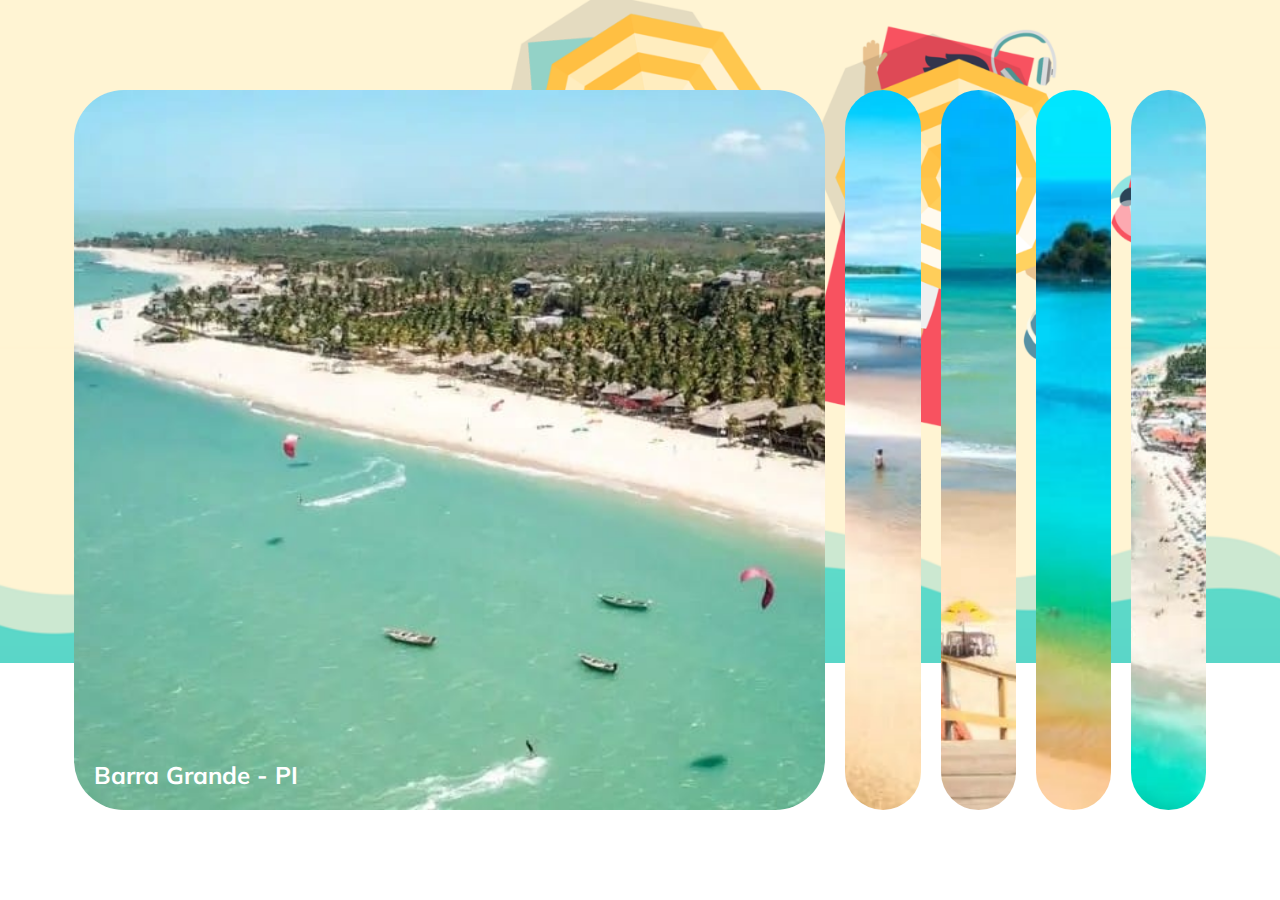
<file: 50_projetos/cartões_expansão/index.html>
<!DOCTYPE html>
<html lang="pt-br">
  <head>
    <meta charset="UTF-8" />
    <meta name="viewport" content="width=device-width, initial-scale=1.0" />
    <link rel="stylesheet" href="style.css" />
    <title>Expanding Cards</title>
  </head>
  
  <body>

    
    <div class="container">
      <div class="panel active" style="background-image: url('barragrande.jpeg')">
        <h3> Barra Grande - PI </h3>
      </div>
      <div class="panel" style="background-image: url('porotseg.jpeg')">
        <h3> Porto Seguro - BA  </h3>
      </div>
      <div class="panel" style="background-image: url('canoaq.jpeg')">
        <h3> Canoa Quebrada - CE </h3>
      </div>
      <div class="panel" style="background-image: url('fernandon.jpeg')">
        <h3> Fernando de Noronha - PE </h3>
      </div>
      <div class="panel" style="background-image: url('portoga.jpeg')">
        <h3> Porto de Galinhas - PE</h3>
      </div>

    </div>

    <script src="script.js"></script>
  </body>
</html>
</file>
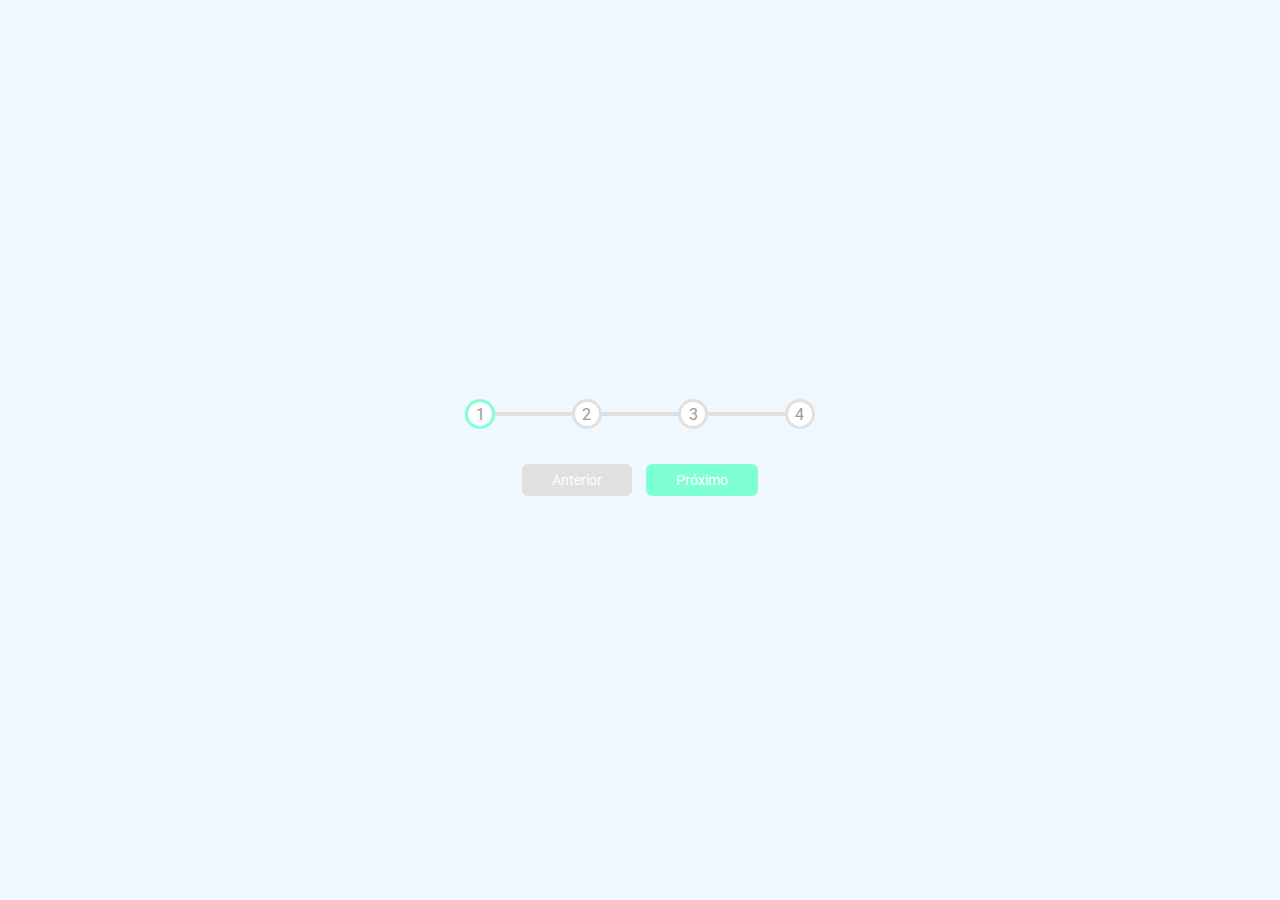
<file: 50_projetos/linha_progresso/index.html>
<!DOCTYPE html>
<html lang="pt-br">
  <head>
    <meta charset="UTF-8" />
    <meta name="viewport" content="width=device-width, initial-scale=1.0" />
    <link rel="stylesheet" href="style.css" />
    <title>Linha de Progresso</title>
  </head>
  <body>
    <div class="conteiner">
      <div class="conteinerpro">
        <div class="progresso" id="prog"> </div>

          <div class="cprog active"> 1 </div>
          <div class="cprog"> 2 </div>
          <div class="cprog"> 3 </div>
          <div class="cprog"> 4 </div>
        
      </div>

      <button class="btn" id="anterior" disabled> Anterior </button>
      <button class="btn" id="proximo"> Próximo </button>

    </div>
    
    

    <script src="script.js"></script>
  </body>
</html>
</file>
<file: 50_projetos/cartões_expansão/style.css>
@import url('https://fonts.googleapis.com/css?family=Muli&display=swap');

* {
  box-sizing: border-box;
}

body {
  background-image: url(holiday.png);
  background-repeat: no-repeat;
  background-size: 100%;
  font-family: 'Muli', sans-serif;
  display: flex;
  align-items: center;
  justify-content: center;
  height: 100vh;
  overflow: hidden;
  margin: 0;
}


.container {
  display: flex;
  width: 90vw;
}

.panel {
  background-size: cover;
  background-position: center;
  background-repeat: no-repeat;
  height: 80vh;
  border-radius: 50px;
  color: #fff;
  cursor: pointer;
  flex: 0.5;
  margin: 10px;
  position: relative;
  -webkit-transition: all 700ms ease-in;
}

.panel h3 {
  font-size: 24px;
  position: absolute;
  bottom: 20px;
  left: 20px;
  margin: 0;
  opacity: 0;
}

.panel.active {
  flex: 5;
}

.panel.active h3 {
  opacity: 1;
  transition: opacity 0.3s ease-in 0.4s;
}

@media (max-width: 480px) {
  .container {
    width: 100vw;
  }

  .panel:nth-of-type(4),
  .panel:nth-of-type(5) {
    display: none;
  }
}
</file>
<file: 50_projetos/linha_progresso/style.css>
@import url('https://fonts.googleapis.com/css2?family=Roboto:wght@400;700&display=swap');

:root{

  --line-border-fill:aquamarine ;
  --line-border-empty: #e0e0e0;

}

* {
  box-sizing: border-box;
}


body {

  background-color: aliceblue;
  font-family: 'Roboto', sans-serif;
  display: flex;
  align-items: center;
  justify-content: center;
  height: 100vh;
  overflow: hidden;
  margin: 0;
}

.conteiner{

  text-align: center;

}

.conteinerpro{

  display: flex;
  justify-content: space-between;
  position: relative;
  margin-bottom: 30px;
  max-width: 100%;
  width: 350px;  

}

.conteinerpro::before{

  content:'';
  background-color: var(--line-border-empty);
  position: absolute;
  top: 50%;
  transform: translateY(-50%);
  left:0;
  height: 4px;
  width: 100%;
  z-index: -1;
  

}

.progresso{

  background-color: var(--line-border-fill);
  position: absolute;
  top: 50%;
  left: 0;
  transform: translateY(-50%);
  height: 4px;
  width: 0%;
  z-index: -1;
  transition: 0.4s ease;
}

.cprog{

  background-color: #fff;
  color:#999;
  border-radius: 50%;
  height: 30px;
  width: 30px;
  display:flex;
  align-items: center;
  justify-content: center;
  border: 3px solid var(--line-border-empty);
  transition: .4s ease;

}

.cprog.active{

  border-color: var(--line-border-fill);

}

.btn{

  background-color: var(--line-border-fill);
  color: #fff;
  border:0;
  border-radius: 6px;
  cursor: pointer;
  font-family: inherit;
  padding: 8px 30px;
  margin: 5px;
  font-size: 14px;

}

.btn:active{

  transform: scale(0.80);

}
.btn:focus{

  outline: 0;

}

.btn:disabled{

  background-color: var(--line-border-empty);
  //**cursor: not-allowed;**/
  
}
</file>
